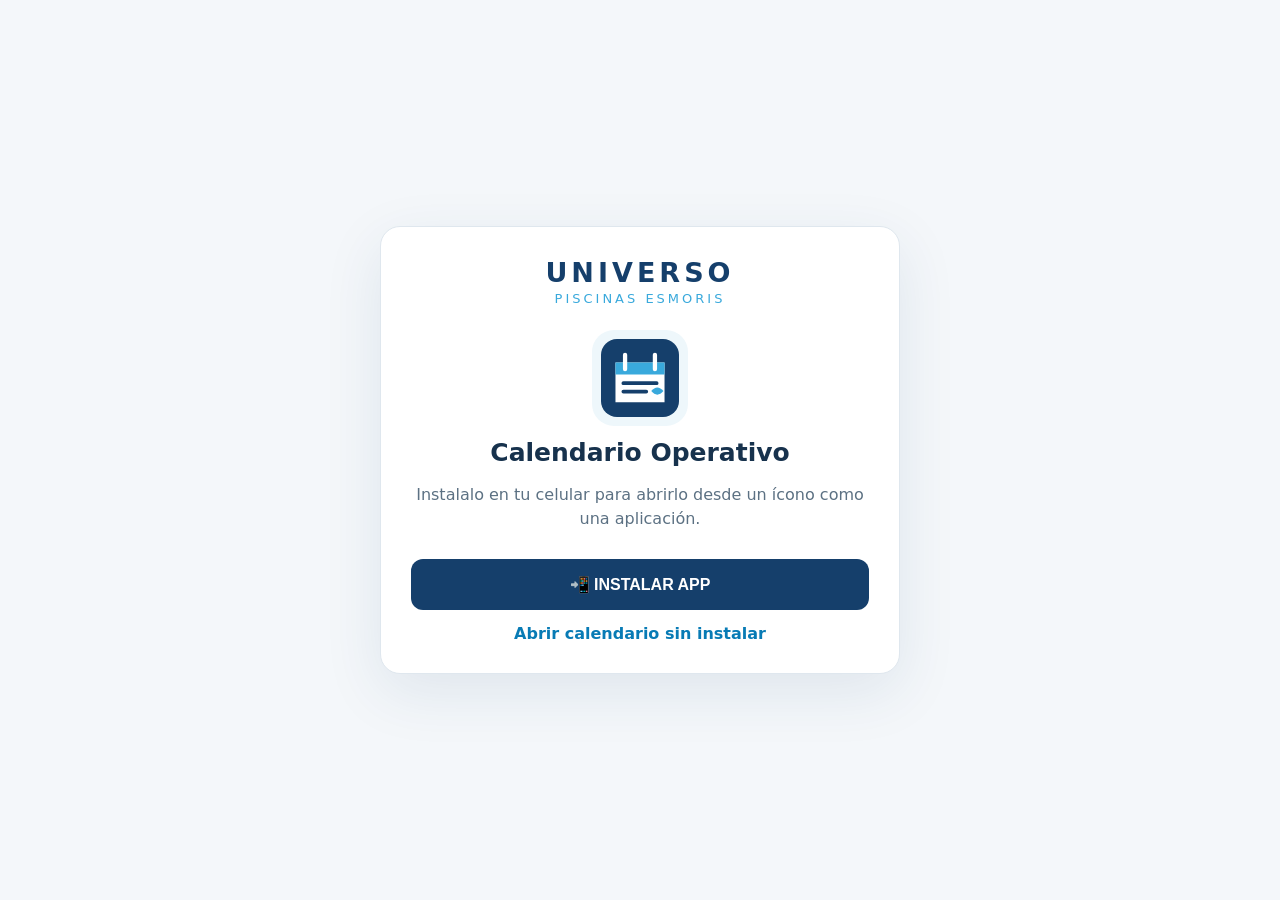
<file: instalar.html>
<!doctype html><html lang="es"><head><meta charset="UTF-8"><meta name="viewport" content="width=device-width,initial-scale=1"><meta name="theme-color" content="#153f6b"><meta name="apple-mobile-web-app-capable" content="yes"><meta name="apple-mobile-web-app-title" content="Calendario Esmoris"><title>Instalar Calendario Esmoris</title><link rel="manifest" href="manifest.webmanifest"><link rel="icon" href="icon.svg"><link rel="apple-touch-icon" href="icon.svg"><style>:root{font-family:Inter,system-ui,-apple-system,Segoe UI,sans-serif;color:#17324d;background:#f4f7fa}*{box-sizing:border-box}body{margin:0;min-height:100vh;display:grid;place-items:center;padding:20px}.card{width:min(520px,100%);background:#fff;border:1px solid #dfe7ee;border-radius:20px;padding:30px;box-shadow:0 18px 60px #153f6b18;text-align:center}.brand{font-size:13px;letter-spacing:3px;color:#39a9dc}.brand strong{display:block;font-size:27px;letter-spacing:4px;color:#153f6b;margin-bottom:3px}.icon{width:96px;height:96px;margin:24px auto 12px;border-radius:22px;background:#eef7fb;display:grid;place-items:center}.icon img{width:78px;height:78px}h1{font-size:25px;margin:10px 0}p{line-height:1.5;color:#5c7183}.install{width:100%;border:0;border-radius:12px;padding:16px;background:#153f6b;color:#fff;font-size:16px;font-weight:800;cursor:pointer;margin-top:12px}.open{display:block;margin-top:14px;color:#087bb5;font-weight:700;text-decoration:none}.help{display:none;text-align:left;background:#f4f8fb;border-radius:12px;padding:15px;margin-top:18px;font-size:14px}.help b{color:#17324d}.ok{color:#18864b;font-weight:800}</style></head><body><main class="card"><div class="brand"><strong>UNIVERSO</strong>PISCINAS ESMORIS</div><div class="icon"><img src="icon.svg" alt="Calendario Esmoris"></div><h1>Calendario Operativo</h1><p>Instalalo en tu celular para abrirlo desde un ícono como una aplicación.</p><button id="install" class="install">📲 INSTALAR APP</button><div id="help" class="help"></div><a class="open" href="./">Abrir calendario sin instalar</a></main><script>let deferredPrompt=null;const btn=document.getElementById('install'),help=document.getElementById('help');if('serviceWorker'in navigator)navigator.serviceWorker.register('./sw.js').catch(()=>{});window.addEventListener('beforeinstallprompt',e=>{e.preventDefault();deferredPrompt=e;btn.textContent='📲 INSTALAR APP';});window.addEventListener('appinstalled',()=>{btn.textContent='✓ APP INSTALADA';btn.disabled=true;help.innerHTML='<span class="ok">Listo. Buscá “Calendario Esmoris” en la pantalla de inicio.</span>';help.style.display='block'});btn.addEventListener('click',async()=>{if(deferredPrompt){deferredPrompt.prompt();await deferredPrompt.userChoice;deferredPrompt=null;return}const ua=navigator.userAgent||'',ios=/iPhone|iPad|iPod/i.test(ua),android=/Android/i.test(ua);help.style.display='block';if(ios){help.innerHTML='<b>En iPhone:</b><br>1. Abrí esta página en Safari.<br>2. Tocá Compartir ⬆️.<br>3. Elegí “Añadir a pantalla de inicio”.<br>4. Tocá “Añadir”.'}else if(android){help.innerHTML='<b>En Android:</b><br>Si abriste el enlace dentro de WhatsApp, Gmail o Facebook, tocá ⋮ y elegí <b>“Abrir en Chrome”</b>. Después volvé a tocar <b>INSTALAR APP</b> en esta pantalla.<br><br>Si Chrome no ofrece instalación, tocá ⋮ → “Agregar a pantalla principal”.'}else{help.innerHTML='<b>Instalación:</b><br>Abrí esta página en Chrome o Edge y usá la opción “Instalar aplicación” del navegador.'}});</script></body></html>
</file>
